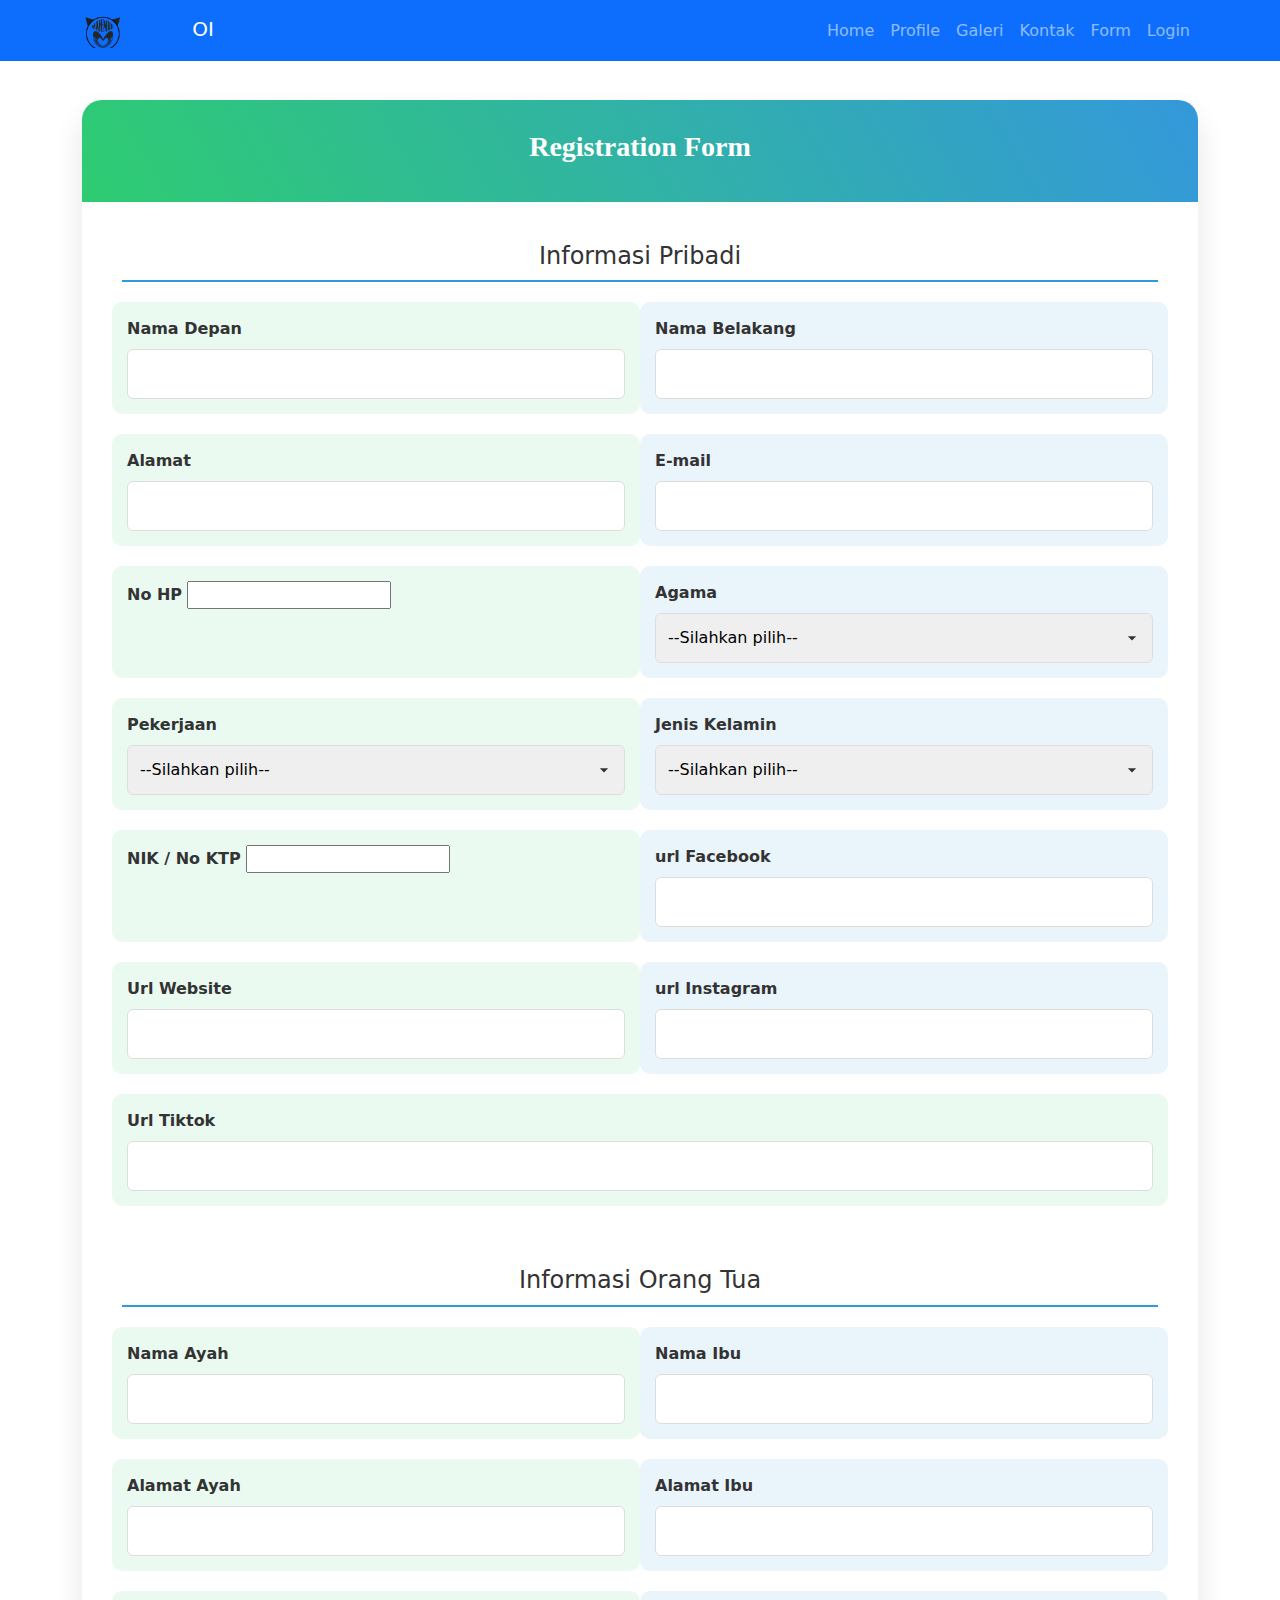
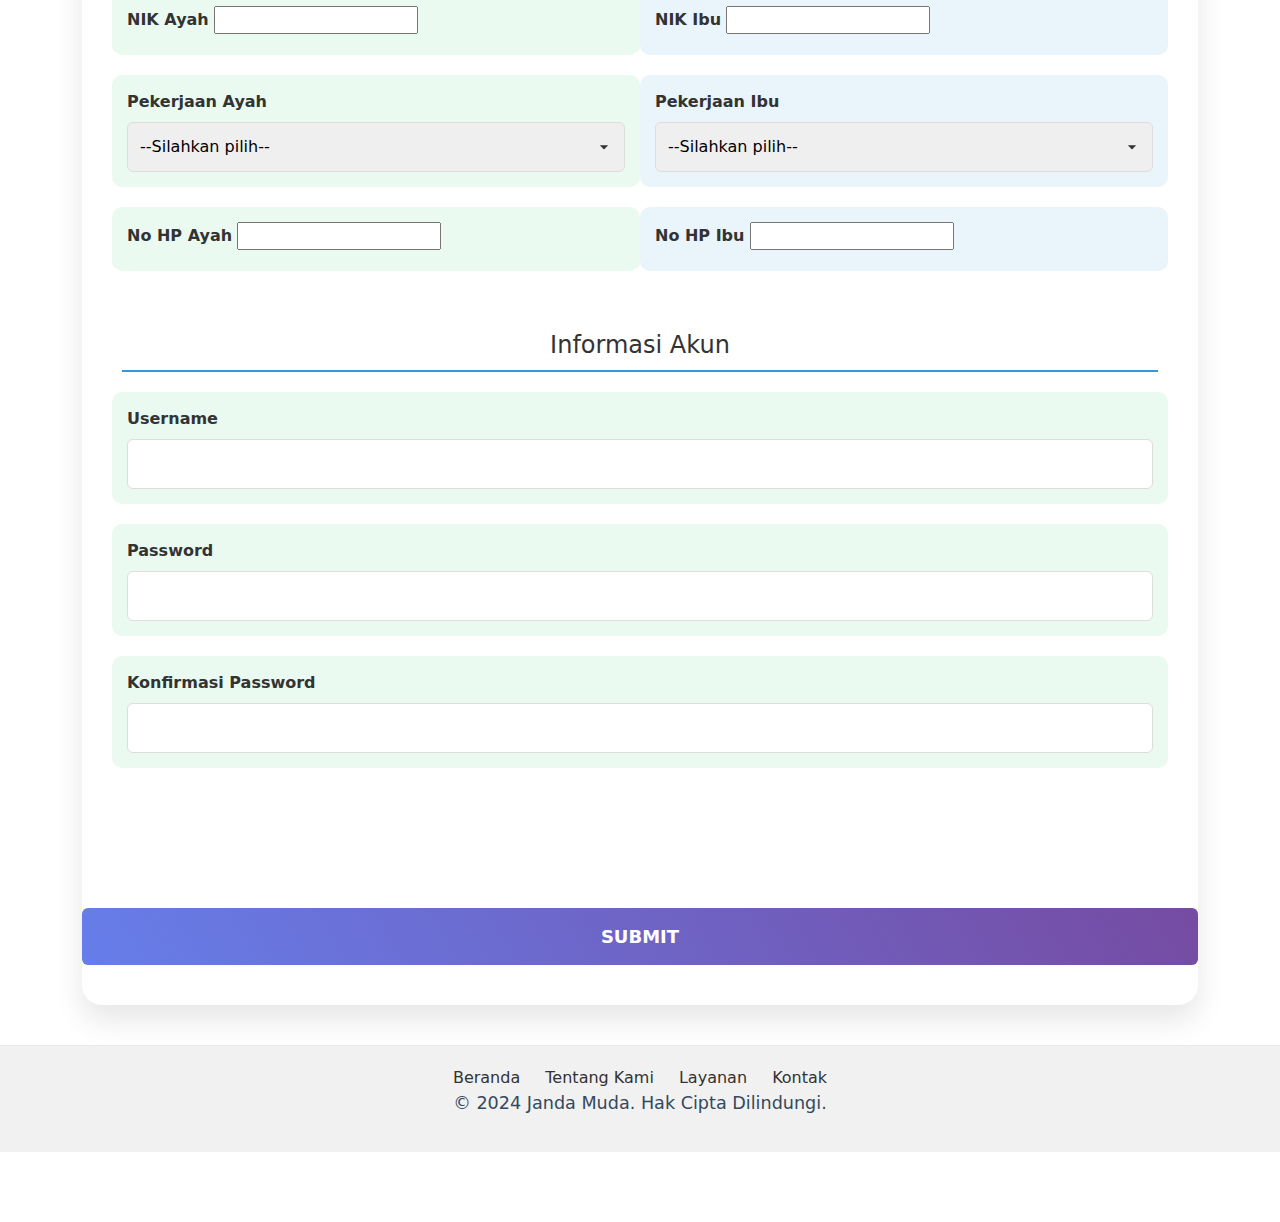
<file: Form.html>
<!DOCTYPE html>
<html lang="en">
<head>
    <meta charset="UTF-8">
    <meta name="viewport" content="width=device-width, initial-scale=1.0">
    <title>Janda Pirang</title>
    <link rel="stylesheet" href="styles.css">
    <link href="https://fonts.googleapis.com/css2?family=Poppins:wght@300;400;600&display=swap" rel="stylesheet">
    <link href="https://cdn.jsdelivr.net/npm/bootstrap@5.3.0/dist/css/bootstrap.min.css" rel="stylesheet">
</head>
<body>
    <header>
        <!-- <nav class="navbar">
            <div class="navbar-container">
                <a href="#" class="navbar-logo">Logo</a>
                <ul class="navbar-menu">
                    <li><a href="index.html" class="navbar-item">Home</a></li>
                    <li><a href="profile.html" class="navbar-item">Profile</a></li>
                    <li><a href="Galeri.html" class="navbar-item">Galeri</a></li>
                    <li><a href="kontak.html" class="navbar-item">Kontak</a></li>
                    <li><a href="Form.html" class="navbar-item">Form</a></li>
                    <li><a href="login.html" class="navbar-item navbar-button">Login</a></li>
                </ul>
                <div class="navbar-toggle" id="mobile-menu">
                    <span class="bar"></span>
                    <span class="bar"></span>
                    <span class="bar"></span>
                </div>
            </div>
        </nav> -->
        
    </header>
    <nav class="navbar navbar-expand-lg navbar-dark bg-primary fixed-top">
        <div class="container">
            <a class="navbar-brand" href="#">
                <img src="galeri/logo.png" alt="Bootstrap" width="40" height="35">
            </a>
            <a class="navbar-brand" href="#">
                <svg class="bi me-2" width="40" height="32" role="img" aria-label="Bootstrap">
                    <use xlink:href="#bootstrap"/>
                </svg>
                OI
            </a>
            <button class="navbar-toggler" type="button" data-bs-toggle="collapse" data-bs-target="#navbarNav" aria-controls="navbarNav" aria-expanded="false" aria-label="Toggle navigation">
                <span class="navbar-toggler-icon"></span>
            </button>
            <div class="collapse navbar-collapse" id="navbarNav">
                <ul class="navbar-nav ms-auto">
                    <li class="nav-item">
                        <a class="nav-link" href="index.html">Home</a>
                    </li>
                    <li class="nav-item">
                        <a class="nav-link" href="Profile.html">Profile</a>
                    </li>
                    <li class="nav-item">
                        <a class="nav-link" href="Galeri.html">Galeri</a>
                    </li>
                    <li class="nav-item">
                        <a class="nav-link" href="kontak.html">Kontak</a>
                    </li>
                    <li class="nav-item">
                        <a class="nav-link" href="Form.html">Form</a>
                    </li>
                    <li class="nav-item">
                        <a class="nav-link" href="login.html">Login</a>
                    </li>
                </ul>
            </div>
        </div>
    </nav>
    <div class="container">
        <form class="registration-form">
            <div class="form-header">
                <h1>Registration Form</h1>
            </div>
            <div class="form-body">
                <div class="form-section">
                    <h2>Informasi Pribadi</h2>
                    <div class="form-row">
                        <div class="form-group left">
                            <label for="nama_depan">Nama Depan</label>
                            <input type="text" id="nama_depan" name="nama_depan" required>
                        </div>
                        <div class="form-group right">
                            <label for="nama_belakang">Nama Belakang</label>
                            <input type="text" id="nama_belakang" name="nama_belakang" required>
                        </div>
                    </div>
                    <div class="form-row">
                        <div class="form-group left">
                            <label for="alamat">Alamat</label>
                            <input type="text" id="alamat" name="alamat" required>
                        </div>
                        <div class="form-group right">
                            <label for="email">E-mail</label>
                            <input type="email" id="email" name="email" required>
                        </div>
                    </div>
                    <div class="form-row">
                        <div class="form-group left">
                            <label for="no_hp">No HP</label>
                            <input type="number" id="no_hp" name="no_hp" required>
                        </div>
                        <div class="form-group right">
                            <label for="agama">Agama</label>
                            <select id="agama" name="agama" required>
                                <option value="">--Silahkan pilih--</option>
                                <option value="islam">Islam</option>
                                <option value="hindu">Hindu</option>
                                <option value="budha">Budha</option>
                                <option value="kristen">Kristen</option>
                                <option value="katolik">Katolik</option>
                                <option value="konghucu">Konghucu</option>
                            </select>
                        </div>
                    </div>
                    <div class="form-row">
                        <div class="form-group left">
                            <label for="pekerjaan">Pekerjaan</label>
                            <select id="pekerjaan" name="pekerjaan" required>
                                <option value="">--Silahkan pilih--</option>
                                <option value="swasta">Swasta</option>
                                <option value="pns">PNS</option>
                                <option value="tni">TNI</option>
                                <option value="polri">Polri</option>
                                <option value="dokter">Dokter</option>
                                <option value="programmer">Programmer</option>
                                <option value="dpr">DPR</option>
                                <option value="guru">Guru</option>
                                <option value="dosen">Dosen</option>
                            </select>
                        </div>
                        <div class="form-group right">
                            <label for="jenis_kelamin">Jenis Kelamin</label>
                            <select id="jenis_kelamin" name="jenis_kelamin" required>
                                <option value="">--Silahkan pilih--</option>
                                <option value="laki-laki">Laki-laki</option>
                                <option value="perempuan">Perempuan</option>
                            </select>
                        </div>
                    </div>
                    <div class="form-row">
                        <div class="form-group left">
                            <label for="nik">NIK / No KTP</label>
                            <input type="number" id="nik" name="nik" required>
                        </div>
                        <div class="form-group right">
                            <label for="url_facebook">url Facebook</label>
                            <input type="url" id="url_facebook" name="url_facebook">
                        </div>
                    </div>
                    <div class="form-row">
                        <div class="form-group left">
                            <label for="url_website">Url Website</label>
                            <input type="url" id="url_website" name="url_website">
                        </div>
                        <div class="form-group right">
                            <label for="url_instagram">url Instagram</label>
                            <input type="url" id="url_instagram" name="url_instagram">
                        </div>
                    </div>
                    <div class="form-row">
                        <div class="form-group left">
                            <label for="url_tiktok">Url Tiktok</label>
                            <input type="url" id="url_tiktok" name="url_tiktok">
                        </div>
                    </div>
                </div>
                <div class="form-section">
                    <h2>Informasi Orang Tua</h2>
                    <div class="form-row">
                        <div class="form-group left">
                            <label for="nama_ayah">Nama Ayah</label>
                            <input type="text" id="nama_ayah" name="nama_ayah" required>
                        </div>
                        <div class="form-group right">
                            <label for="nama_ibu">Nama Ibu</label>
                            <input type="text" id="nama_ibu" name="nama_ibu" required>
                        </div>
                    </div>
                    <div class="form-row">
                        <div class="form-group left">
                            <label for="alamat_ayah">Alamat Ayah</label>
                            <input type="text" id="alamat_ayah" name="alamat_ayah" required>
                        </div>
                        <div class="form-group right">
                            <label for="alamat_ibu">Alamat Ibu</label>
                            <input type="text" id="alamat_ibu" name="alamat_ibu" required>
                        </div>
                    </div>
                    <div class="form-row">
                        <div class="form-group left">
                            <label for="nik_ayah">NIK Ayah</label>
                            <input type="number" id="nik_ayah" name="nik_ayah" required>
                        </div>
                        <div class="form-group right">
                            <label for="nik_ibu">NIK Ibu</label>
                            <input type="number" id="nik_ibu" name="nik_ibu" required>
                        </div>
                    </div>
                    <div class="form-row">
                        <div class="form-group left">
                            <label for="pekerjaan_ayah">Pekerjaan Ayah</label>
                            <select id="pekerjaan_ayah" name="pekerjaan_ayah" required>
                                <option value="">--Silahkan pilih--</option>
                                <option value="swasta">Swasta</option>
                                <option value="pns">PNS</option>
                                <option value="tni">TNI</option>
                                <option value="polri">Polri</option>
                                <option value="dokter">Dokter</option>
                                <option value="programmer">Programmer</option>
                                <option value="dpr">DPR</option>
                                <option value="guru">Guru</option>
                                <option value="dosen">Dosen</option>
                            </select>
                        </div>
                        <div class="form-group right">
                            <label for="pekerjaan_ibu">Pekerjaan Ibu</label>
                            <select id="pekerjaan_ibu" name="pekerjaan_ibu" required>
                                <option value="">--Silahkan pilih--</option>
                                <option value="swasta">Swasta</option>
                                <option value="pns">PNS</option>
                                <option value="tni">TNI</option>
                                <option value="polri">Polri</option>
                                <option value="dokter">Dokter</option>
                                <option value="programmer">Programmer</option>
                                <option value="dpr">DPR</option>
                                <option value="guru">Guru</option>
                                <option value="dosen">Dosen</option>
                            </select>
                        </div>
                    </div>
                    <div class="form-row">
                        <div class="form-group left">
                            <label for="no_hp_ayah">No HP Ayah</label>
                            <input type="number" id="no_hp_ayah" name="no_hp_ayah" required>
                        </div>
                        <div class="form-group right">
                            <label for="no_hp_ibu">No HP Ibu</label>
                            <input type="number" id="no_hp_ibu" name="no_hp_ibu" required>
                        </div>
                    </div>
                </div>
                <div class="form-section">
                    <h2>Informasi Akun</h2>
                    <div class="form-row">
                        <div class="form-group left">
                            <label for="username">Username</label>
                            <input type="text" id="username" name="username" required>
                        </div>
                    </div>
                    <div class="form-row">
                        <div class="form-group left">
                            <label for="password">Password</label>
                            <input type="password" id="password" name="password" required>
                        </div>
                    </div>
                    <div class="form-row">
                        <div class="form-group left">
                            <label for="Konfirmasi_password">Konfirmasi Password</label>
                            <input type="password" id="Konfirmasi_password" name="Konfirmasi_password" required>
                        </div>
                    </div>
                </div>
            </div>
            <div class="form-footer">
                <button type="submit" class="submit-btn">SUBMIT</button>
            </div>
        </form>
    </div>
    <script src="https://cdn.jsdelivr.net/npm/bootstrap@5.3.0/dist/js/bootstrap.bundle.min.js"></script>
    <footer>
        <div class="footer-links">
            <a href="#">Beranda</a>
            <a href="#">Tentang Kami</a>
            <a href="#">Layanan</a>
            <a href="#">Kontak</a>
        </div>
        <p>&copy; 2024 Janda Muda. Hak Cipta Dilindungi.</p>
    </footer>
</body>
</body>
</html>
</file>
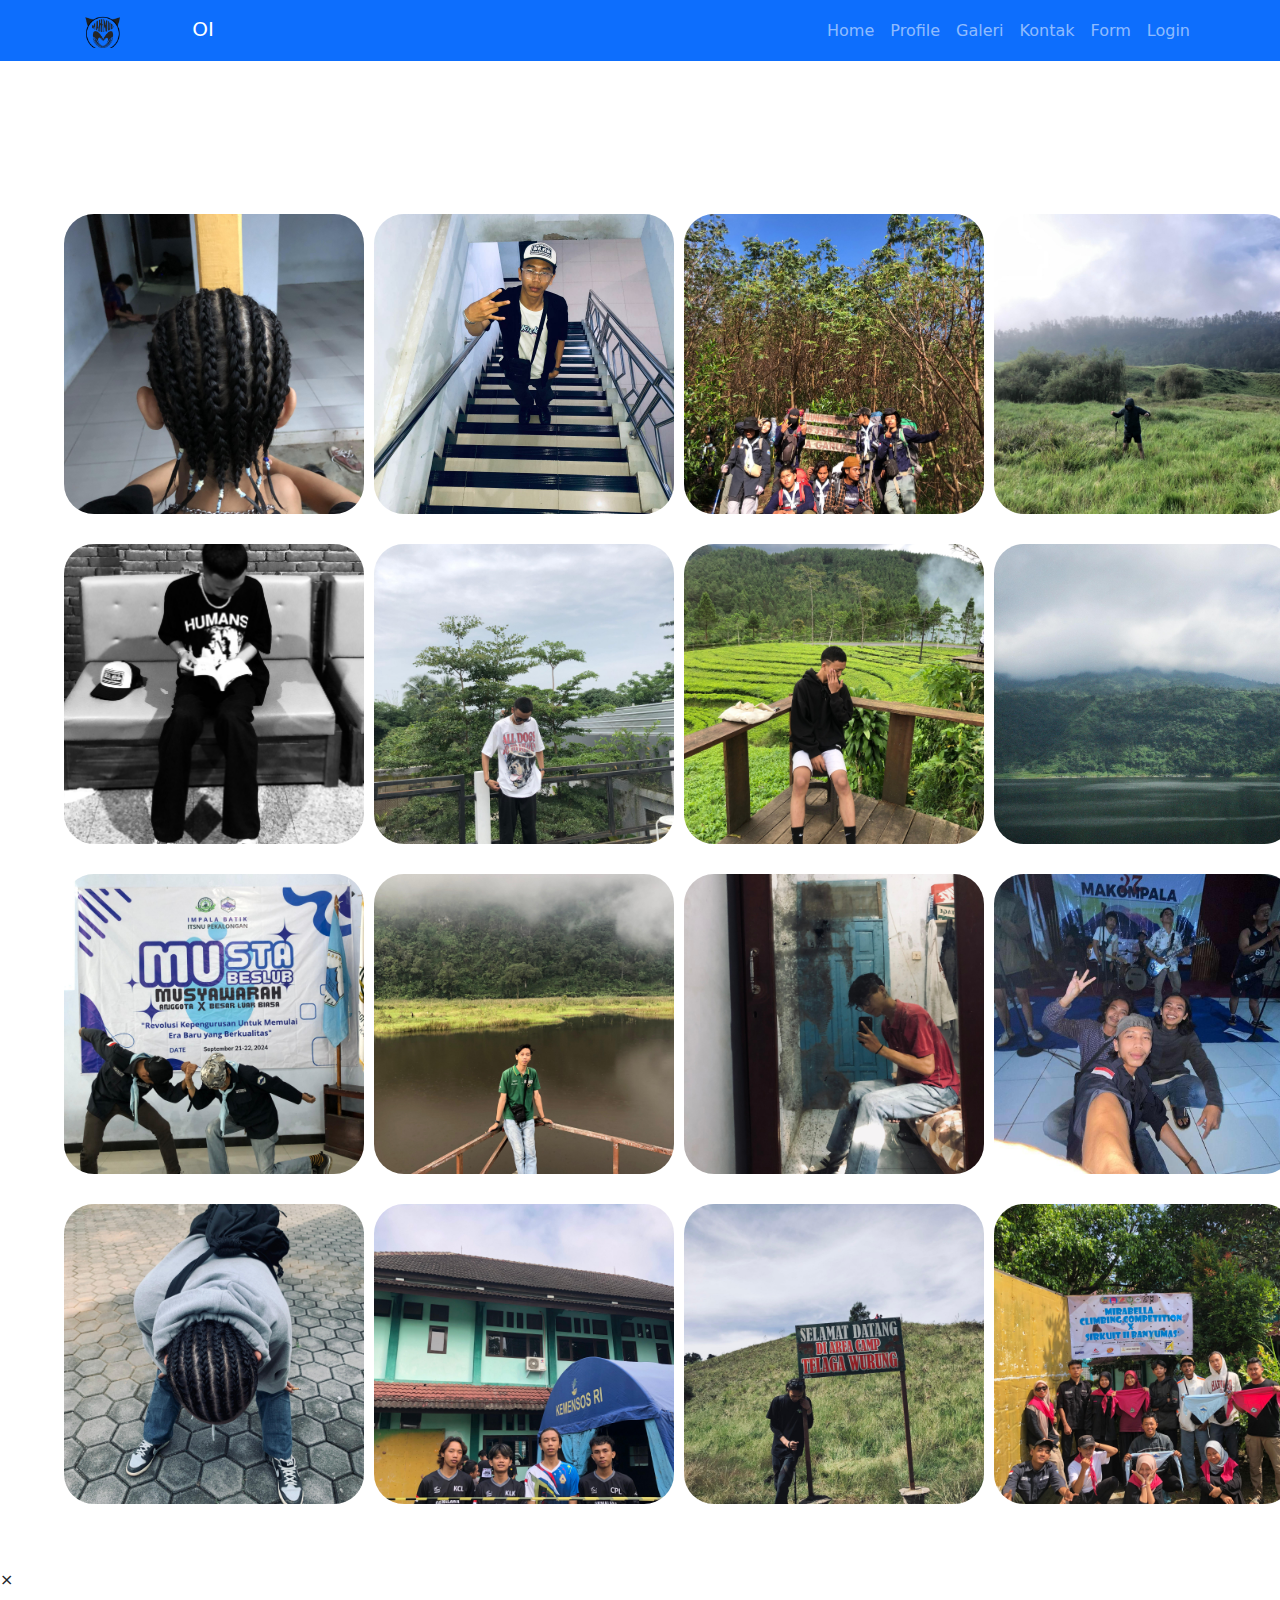
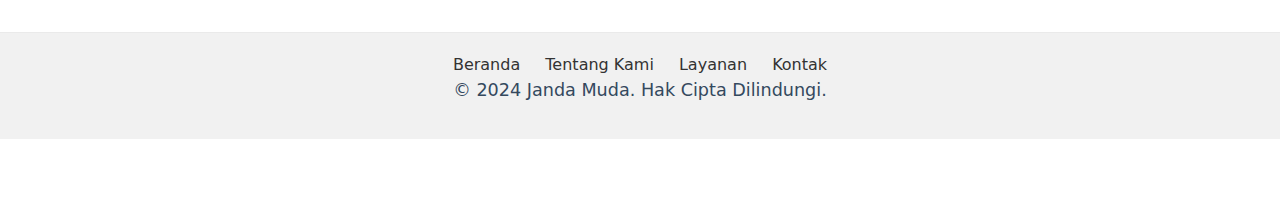
<file: Galeri.html>
<!DOCTYPE html>
<html lang="id">
    <head>
        <meta charset="UTF-8">
        <meta name="viewport" content="width=device-width, initial-scale=1.0">
        <title>Janda Pirang</title>
        <link rel="stylesheet" href="styles.css">
        <link href="https://fonts.googleapis.com/css2?family=Poppins:wght@300;400;600&display=swap" rel="stylesheet">
        <link href="https://cdn.jsdelivr.net/npm/bootstrap@5.3.0/dist/css/bootstrap.min.css" rel="stylesheet">
    </head>
<body>
    <header>
        <!-- <nav class="navbar">
            <div class="navbar-container">
                <a href="#" class="navbar-logo">Logo</a>
                <ul class="navbar-menu">
                    <li><a href="index.html" class="navbar-item">Home</a></li>
                    <li><a href="profile.html" class="navbar-item">Profile</a></li>
                    <li><a href="Galeri.html" class="navbar-item">Galeri</a></li>
                    <li><a href="kontak.html" class="navbar-item">Kontak</a></li>
                    <li><a href="Form.html" class="navbar-item">Form</a></li>
                    <li><a href="login.html" class="navbar-item navbar-button">Login</a></li>
                </ul>
                <div class="navbar-toggle" id="mobile-menu">
                    <span class="bar"></span>
                    <span class="bar"></span>
                    <span class="bar"></span>
                </div>
            </div>
        </nav> -->
        <nav class="navbar navbar-expand-lg navbar-dark bg-primary fixed-top">
            <div class="container">
                <a class="navbar-brand" href="#">
                    <img src="galeri/logo.png" alt="Bootstrap" width="40" height="35">
                </a>
                <a class="navbar-brand" href="#">
                    <svg class="bi me-2" width="40" height="32" role="img" aria-label="Bootstrap">
                        <use xlink:href="#bootstrap"/>
                    </svg>
                    OI
                </a>
                <button class="navbar-toggler" type="button" data-bs-toggle="collapse" data-bs-target="#navbarNav" aria-controls="navbarNav" aria-expanded="false" aria-label="Toggle navigation">
                    <span class="navbar-toggler-icon"></span>
                </button>
                <div class="collapse navbar-collapse" id="navbarNav">
                    <ul class="navbar-nav ms-auto">
                        <li class="nav-item">
                            <a class="nav-link" href="index.html">Home</a>
                        </li>
                        <li class="nav-item">
                            <a class="nav-link" href="Profile.html">Profile</a>
                        </li>
                        <li class="nav-item">
                            <a class="nav-link" href="Galeri.html">Galeri</a>
                        </li>
                        <li class="nav-item">
                            <a class="nav-link" href="kontak.html">Kontak</a>
                        </li>
                        <li class="nav-item">
                            <a class="nav-link" href="Form.html">Form</a>
                        </li>
                        <li class="nav-item">
                            <a class="nav-link" href="login.html">Login</a>
                        </li>
                    </ul>
                </div>
            </div>
        </nav>
    </header>
    <main>
        
        <div class="gride">
            <main class="gride">
                <img src="galeri/2024_06_03_17_29_IMG_8154.JPG" width="300px" height="300px">
                <div class ="konten">
                </div>
                <img src="galeri/foto1.jpg"  width="300px" height="300px">
                <div class="konten">
                </div>
                <img src="galeri/foto10.jpg" width="300px" height="300px">
                <div class="konten">
                </div>
                <img src="galeri/foto11.jpg" width="300px" height="300px">
                <div class="konten">
                </div>
                <img src="galeri/foto12.jpg" width="300px" height="300px">
                <div class="konten">
                </div>
                <img src="galeri/foto13.jpg" width="300px" height="300px">
                <div class="konten">
                </div>
                <img src="galeri/foto14.jpg" width="300px" height="300px">
                <div class="konten">
                </div>
                <img src="galeri/foto15.jpg" width="300px" height="300px">
                <div class="konten">
                </div>
                <img src="galeri/foto2.jpg" width="300px" height="300px">
                <div class="konten">
                </div>
                <img src="galeri/foto3.jpg" width="300px" height="300px">
                <div class="konten">
                </div>
                <img src="galeri/foto4.jpg" width="300px" height="300px">
                <div class="konten">
                </div>
                <img src="galeri/foto5.jpg" width="300px" height="300px">
                <div class="konten">
                </div>
                <img src="galeri/foto6.jpg" width="300px" height="300px">
                <div class="konten">
                </div>
                <img src="galeri/foto7.jpg" width="300px" height="300px">
                <div class="konten">
                </div>
                <img src="galeri/foto8.jpg" width="300px" height="300px">
                <div class="konten">
                </div>
                <img src="galeri/foto9.jpg" width="300px" height="300px">
                <div class="konten">
                </div>
            </main>
        </div>
    </main>
    <div id="lightbox" class="lightbox">
        <span class="close">&times;</span>
        <img class="lightbox-content" id="lightbox-image">
        <div id="caption"></div>
    </div>
    <script src="https://cdn.jsdelivr.net/npm/bootstrap@5.3.0/dist/js/bootstrap.bundle.min.js"></script>
    <footer>
        <div class="footer-links">
            <a href="#">Beranda</a>
            <a href="#">Tentang Kami</a>
            <a href="#">Layanan</a>
            <a href="#">Kontak</a>
        </div>
        <p>&copy; 2024 Janda Muda. Hak Cipta Dilindungi.</p>
    </footer>
</body>
</html>
</file>
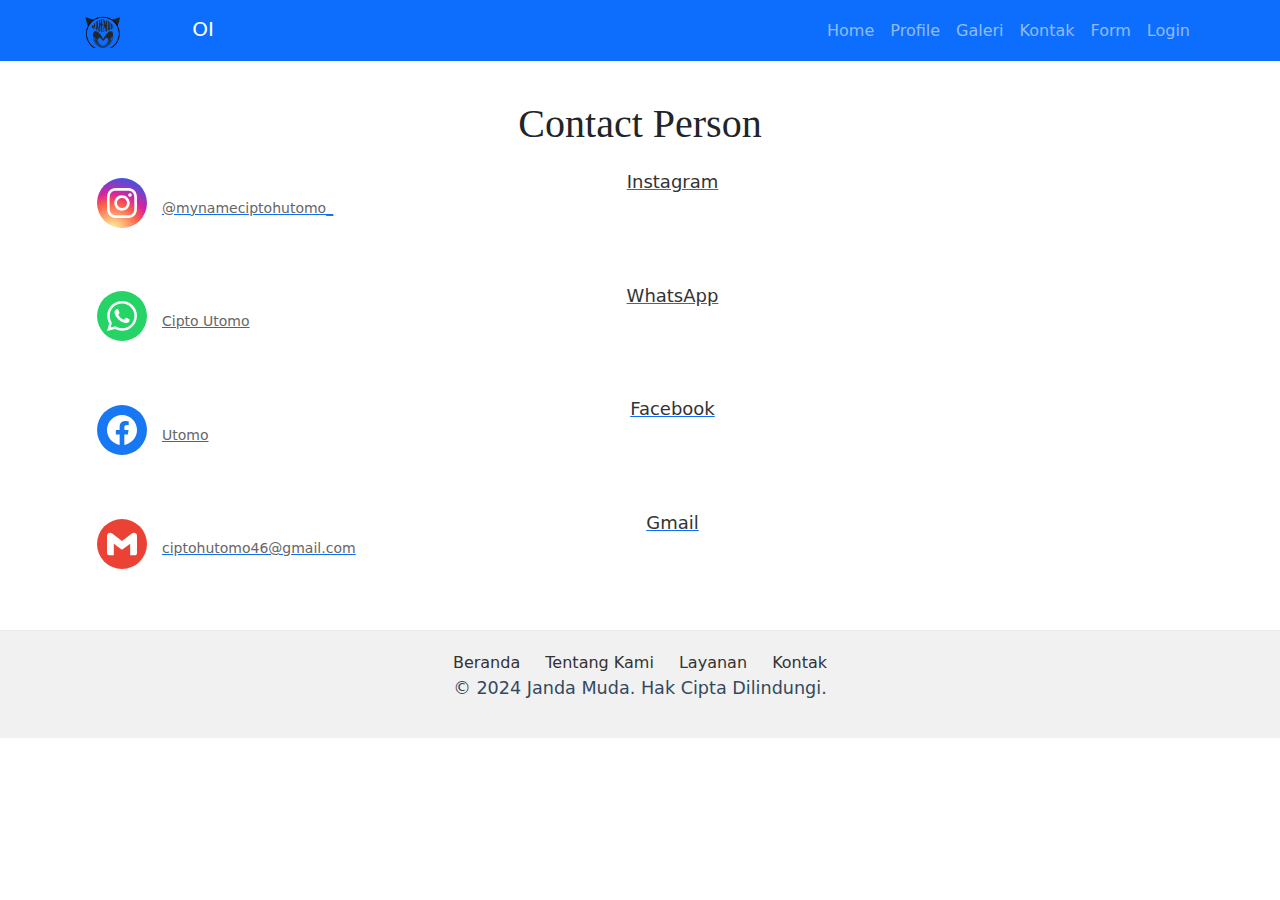
<file: kontak.html>
<!DOCTYPE html>
<html lang="en">
  <head>
    <meta charset="UTF-8">
    <meta name="viewport" content="width=device-width, initial-scale=1.0">
    <title>Janda Pirang</title>
    <link rel="stylesheet" href="styles.css">
    <link href="https://fonts.googleapis.com/css2?family=Poppins:wght@300;400;600&display=swap" rel="stylesheet">
    <link href="https://cdn.jsdelivr.net/npm/bootstrap@5.3.0/dist/css/bootstrap.min.css" rel="stylesheet">
</head>
  <body>
    <header>
      <!-- <nav class="navbar">
        <div class="navbar-container">
          <a href="#" class="navbar-logo">Logo</a>
          <ul class="navbar-menu">
            <li><a href="index.html" class="navbar-item">Home</a></li>
            <li><a href="profile.html" class="navbar-item">Profile</a></li>
            <li><a href="Galeri.html" class="navbar-item">Galeri</a></li>
            <li><a href="kontak.html" class="navbar-item">Kontak</a></li>
            <li><a href="Form.html" class="navbar-item">Form</a></li>
            <li>
              <a href="login.html" class="navbar-item navbar-button">Login</a>
            </li>
          </ul>
          <div class="navbar-toggle" id="mobile-menu">
            <span class="bar"></span>
            <span class="bar"></span>
            <span class="bar"></span>
          </div>
        </div>
      </nav> -->
    </header>
    <nav class="navbar navbar-expand-lg navbar-dark bg-primary fixed-top">
      <div class="container">
        <a class="navbar-brand" href="#">
          <img src="galeri/logo.png" alt="Bootstrap" width="40" height="35">
      </a>
          <a class="navbar-brand" href="#">
              <svg class="bi me-2" width="40" height="32" role="img" aria-label="Bootstrap">
                  <use xlink:href="#bootstrap"/>
              </svg>
              OI
          </a>
          <button class="navbar-toggler" type="button" data-bs-toggle="collapse" data-bs-target="#navbarNav" aria-controls="navbarNav" aria-expanded="false" aria-label="Toggle navigation">
              <span class="navbar-toggler-icon"></span>
          </button>
          <div class="collapse navbar-collapse" id="navbarNav">
              <ul class="navbar-nav ms-auto">
                  <li class="nav-item">
                      <a class="nav-link" href="index.html">Home</a>
                  </li>
                  <li class="nav-item">
                      <a class="nav-link" href="Profile.html">Profile</a>
                  </li>
                  <li class="nav-item">
                      <a class="nav-link" href="Galeri.html">Galeri</a>
                  </li>
                  <li class="nav-item">
                      <a class="nav-link" href="kontak.html">Kontak</a>
                  </li>
                  <li class="nav-item">
                      <a class="nav-link" href="Form.html">Form</a>
                  </li>
                  <li class="nav-item">
                      <a class="nav-link" href="login.html">Login</a>
                  </li>
              </ul>
          </div>
      </div>
  </nav>


    <div class="container">
      <h1>Contact Person</h1>
      <div class="contact-list">
        <div class="contact-item">
          <div class="icon instagram">
            <svg viewBox="0 0 24 24" xmlns="http://www.w3.org/2000/svg">
              <path
                d="M12 0C8.74 0 8.333.015 7.053.072 5.775.132 4.905.333 4.14.63c-.789.306-1.459.717-2.126 1.384S.935 3.35.63 4.14C.333 4.905.131 5.775.072 7.053.012 8.333 0 8.74 0 12s.015 3.667.072 4.947c.06 1.277.261 2.148.558 2.913.306.788.717 1.459 1.384 2.126.667.666 1.336 1.079 2.126 1.384.766.296 1.636.499 2.913.558C8.333 23.988 8.74 24 12 24s3.667-.015 4.947-.072c1.277-.06 2.148-.262 2.913-.558.788-.306 1.459-.718 2.126-1.384.666-.667 1.079-1.335 1.384-2.126.296-.765.499-1.636.558-2.913.06-1.28.072-1.687.072-4.947s-.015-3.667-.072-4.947c-.06-1.277-.262-2.149-.558-2.913-.306-.789-.718-1.459-1.384-2.126C21.319 1.347 20.651.935 19.86.63c-.765-.297-1.636-.499-2.913-.558C15.667.012 15.26 0 12 0zm0 2.16c3.203 0 3.585.016 4.85.071 1.17.055 1.805.249 2.227.415.562.217.96.477 1.382.896.419.42.679.819.896 1.381.164.422.36 1.057.413 2.227.057 1.266.07 1.646.07 4.85s-.015 3.585-.074 4.85c-.061 1.17-.256 1.805-.421 2.227-.224.562-.479.96-.899 1.382-.419.419-.824.679-1.38.896-.42.164-1.065.36-2.235.413-1.274.057-1.649.07-4.859.07-3.211 0-3.586-.015-4.859-.074-1.171-.061-1.816-.256-2.236-.421-.569-.224-.96-.479-1.379-.899-.421-.419-.69-.824-.9-1.38-.165-.42-.359-1.065-.42-2.235-.045-1.26-.061-1.649-.061-4.844 0-3.196.016-3.586.061-4.861.061-1.17.255-1.814.42-2.234.21-.57.479-.96.9-1.381.419-.419.81-.689 1.379-.898.42-.166 1.051-.361 2.221-.421 1.275-.045 1.65-.06 4.859-.06l.045.03zm0 3.678c-3.405 0-6.162 2.76-6.162 6.162 0 3.405 2.76 6.162 6.162 6.162 3.405 0 6.162-2.76 6.162-6.162 0-3.405-2.76-6.162-6.162-6.162zM12 16c-2.21 0-4-1.79-4-4s1.79-4 4-4 4 1.79 4 4-1.79 4-4 4zm7.846-10.405c0 .795-.646 1.44-1.44 1.44-.795 0-1.44-.646-1.44-1.44 0-.794.646-1.439 1.44-1.439.793-.001 1.44.645 1.44 1.439z"
              />
            </svg>
          </div>
          <div class="contact-info">
            <a href="https://www.instagram.com/mynameciptohutomo_?igsh=MWlneWYwNGh1Zmp6Mg%3D%3D&utm_source=qr">
            <h2>Instagram</h2>
            <p>@mynameciptohutomo_</p>
          </a>
          </div>
        </div>
        <div class="contact-item">
          <div class="icon whatsapp">
            <svg viewBox="0 0 24 24" xmlns="http://www.w3.org/2000/svg">
              <path
                d="M17.472 14.382c-.297-.149-1.758-.867-2.03-.967-.273-.099-.471-.148-.67.15-.197.297-.767.966-.94 1.164-.173.199-.347.223-.644.075-.297-.15-1.255-.463-2.39-1.475-.883-.788-1.48-1.761-1.653-2.059-.173-.297-.018-.458.13-.606.134-.133.298-.347.446-.52.149-.174.198-.298.298-.497.099-.198.05-.371-.025-.52-.075-.149-.669-1.612-.916-2.207-.242-.579-.487-.5-.669-.51-.173-.008-.371-.01-.57-.01-.198 0-.52.074-.792.372-.272.297-1.04 1.016-1.04 2.479 0 1.462 1.065 2.875 1.213 3.074.149.198 2.096 3.2 5.077 4.487.709.306 1.262.489 1.694.625.712.227 1.36.195 1.871.118.571-.085 1.758-.719 2.006-1.413.248-.694.248-1.289.173-1.413-.074-.124-.272-.198-.57-.347m-5.421 7.403h-.004a9.87 9.87 0 01-5.031-1.378l-.361-.214-3.741.982.998-3.648-.235-.374a9.86 9.86 0 01-1.51-5.26c.001-5.45 4.436-9.884 9.888-9.884 2.64 0 5.122 1.03 6.988 2.898a9.825 9.825 0 012.893 6.994c-.003 5.45-4.437 9.884-9.885 9.884m8.413-18.297A11.815 11.815 0 0012.05 0C5.495 0 .16 5.335.157 11.892c0 2.096.547 4.142 1.588 5.945L.057 24l6.305-1.654a11.882 11.882 0 005.683 1.448h.005c6.554 0 11.89-5.335 11.893-11.893a11.821 11.821 0 00-3.48-8.413Z"
              />
            </svg>
          </div>
          <div class="contact-info">
            <a href="https://wa.me/6281548296609">
              <h2>WhatsApp</h2>
              <p>Cipto Utomo</p>
            </a>
          
          </div>
        </div>
        <div class="contact-item">
          <div class="icon facebook">
            <svg viewBox="0 0 24 24" xmlns="http://www.w3.org/2000/svg">
              <path
                d="M24 12.073c0-6.627-5.373-12-12-12s-12 5.373-12 12c0 5.99 4.388 10.954 10.125 11.854v-8.385H7.078v-3.47h3.047V9.43c0-3.007 1.792-4.669 4.533-4.669 1.312 0 2.686.235 2.686.235v2.953H15.83c-1.491 0-1.956.925-1.956 1.874v2.25h3.328l-.532 3.47h-2.796v8.385C19.612 23.027 24 18.062 24 12.073z"
              />
            </svg>
          </div>
          <div class="contact-info">
            <a href="https://www.facebook.com/cipto.u.9?mibextid=LQQJ4d">
              <h2>Facebook</h2>
              <p>Utomo</p>

            </a>
          </div>
        </div>
        <div class="contact-item">
          <div class="icon gmail">
            <svg viewBox="0 0 24 24" xmlns="http://www.w3.org/2000/svg">
              <path
                d="M24 5.457v13.909c0 .904-.732 1.636-1.636 1.636h-3.819V11.73L12 16.64l-6.545-4.91v9.273H1.636A1.636 1.636 0 0 1 0 19.366V5.457c0-2.023 2.309-3.178 3.927-1.964L5.455 4.64 12 9.548l6.545-4.91 1.528-1.145C21.69 2.28 24 3.434 24 5.457z"
              />
            </svg>
          </div>
          <div class="contact-info">
            <a href="mailto:ciptohutomo46@gmail.com">
            <h2>Gmail</h2>
            <p>ciptohutomo46@gmail.com</p>
          </a>
          </div>
        </div>
      </div>
    </div>
    <script src="https://cdn.jsdelivr.net/npm/bootstrap@5.3.0/dist/js/bootstrap.bundle.min.js"></script>
    <footer>
      <div class="footer-links">
          <a href="#">Beranda</a>
          <a href="#">Tentang Kami</a>
          <a href="#">Layanan</a>
          <a href="#">Kontak</a>
      </div>
      <p>&copy; 2024 Janda Muda. Hak Cipta Dilindungi.</p>
  </footer>
  </body>
</html>
</file>
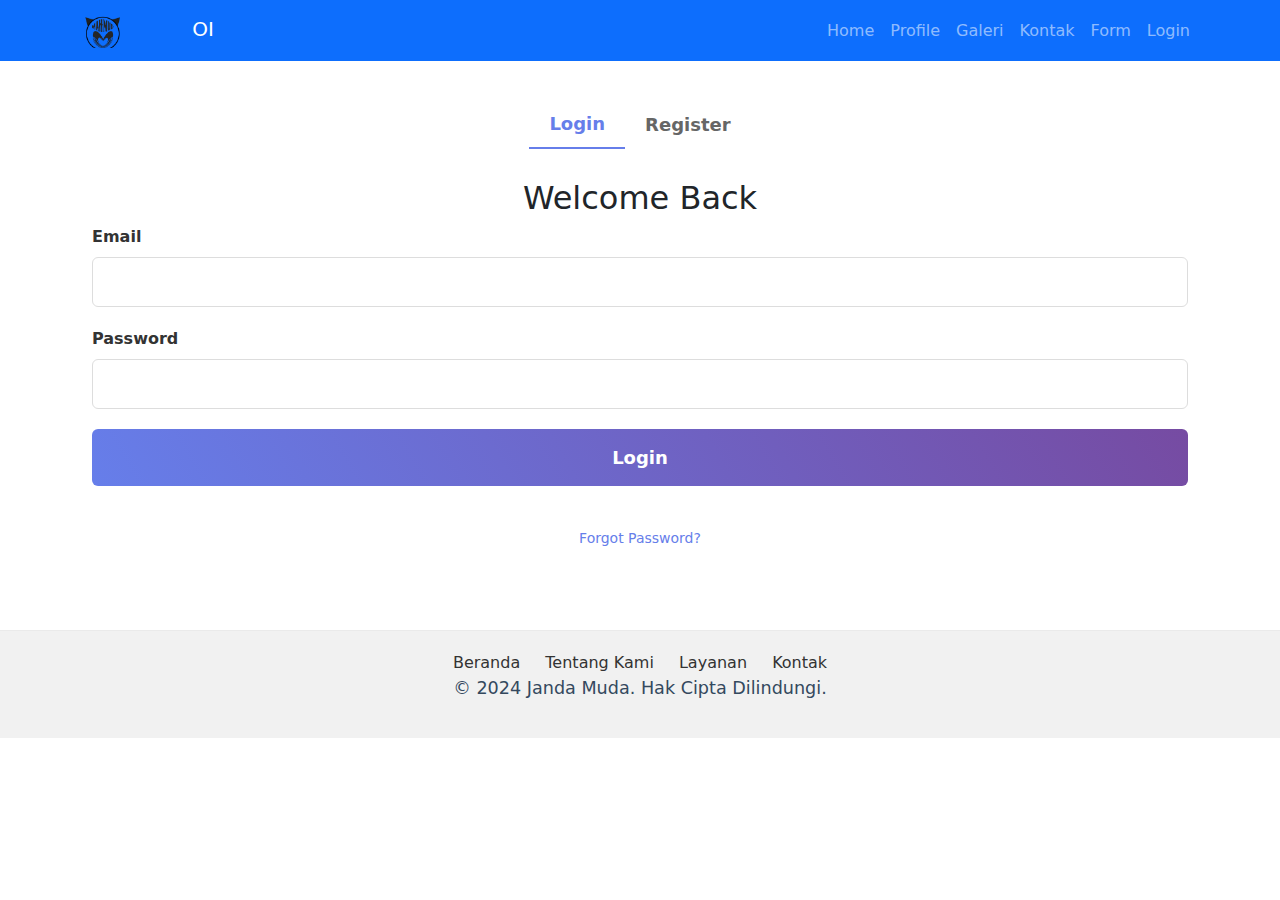
<file: login.html>
<!DOCTYPE html>
<html lang="en">
    <head>
        <meta charset="UTF-8">
        <meta name="viewport" content="width=device-width, initial-scale=1.0">
        <title>Janda Pirang</title>
        <link rel="stylesheet" href="styles.css">
        <link href="https://fonts.googleapis.com/css2?family=Poppins:wght@300;400;600&display=swap" rel="stylesheet">
        <link href="https://cdn.jsdelivr.net/npm/bootstrap@5.3.0/dist/css/bootstrap.min.css" rel="stylesheet">
    </head>
<body>
    <header>
        <!-- <nav class="navbar">
            <div class="navbar-container">
                <a href="#" class="navbar-logo">Logo</a>
                <ul class="navbar-menu">
                    <li><a href="index.html" class="navbar-item">Home</a></li>
                    <li><a href="profile.html" class="navbar-item">Profile</a></li>
                    <li><a href="Galeri.html" class="navbar-item">Galeri</a></li>
                    <li><a href="kontak.html" class="navbar-item">Kontak</a></li>
                    <li><a href="Form.html" class="navbar-item">Form</a></li>
                    <li><a href="login.html" class="navbar-item navbar-button">Login</a></li>
                </ul>
                <div class="navbar-toggle" id="mobile-menu">
                    <span class="bar"></span>
                    <span class="bar"></span>
                    <span class="bar"></span>
                </div>
            </div>
        </nav> -->
        <nav class="navbar navbar-expand-lg navbar-dark bg-primary fixed-top">
            <div class="container">
                <a class="navbar-brand" href="#">
                    <img src="galeri/logo.png" alt="Bootstrap" width="40" height="35">
                </a>
                <a class="navbar-brand" href="#">
                    <svg class="bi me-2" width="40" height="32" role="img" aria-label="Bootstrap">
                        <use xlink:href="#bootstrap"/>
                    </svg>
                OI
                </a>
                <button class="navbar-toggler" type="button" data-bs-toggle="collapse" data-bs-target="#navbarNav" aria-controls="navbarNav" aria-expanded="false" aria-label="Toggle navigation">
                    <span class="navbar-toggler-icon"></span>
                </button>
                <div class="collapse navbar-collapse" id="navbarNav">
                    <ul class="navbar-nav ms-auto">
                        <li class="nav-item">
                            <a class="nav-link" href="index.html">Home</a>
                        </li>
                        <li class="nav-item">
                            <a class="nav-link" href="Profile.html">Profile</a>
                        </li>
                        <li class="nav-item">
                            <a class="nav-link" href="Galeri.html">Galeri</a>
                        </li>
                        <li class="nav-item">
                            <a class="nav-link" href="kontak.html">Kontak</a>
                        </li>
                        <li class="nav-item">
                            <a class="nav-link" href="Form.html">Form</a>
                        </li>
                        <li class="nav-item">
                            <a class="nav-link" href="login.html">Login</a>
                        </li>
                    </ul>
                </div>
            </div>
        </nav>
    </header>
    <div class="container">
        <div class="form-container">
            <div class="form-switcher">
                <button id="loginBtn" class="active">Login</button>
                <button id="registerBtn">Register</button>
            </div>
            <form id="loginForm" class="form">
                <h2>Welcome Back</h2>
                <div class="form-group">
                    <label for="loginEmail">Email</label>
                    <input type="email" id="loginEmail" name="loginEmail" required>
                </div>
                <div class="form-group">
                    <label for="loginPassword">Password</label>
                    <input type="password" id="loginPassword" name="loginPassword" required>
                </div>
                <div class="form-group">
                    <button type="submit" class="submit-btn">Login</button>
                </div>
                <div class="form-footer">
                    <a href="#" class="forgot-password">Forgot Password?</a>
                </div>
            </form>
            <form id="registerForm" class="form hidden">
                <h2>Create Account</h2>
                <div class="form-group">
                    <label for="registerName">Full Name</label>
                    <input type="text" id="registerName" name="registerName" required>
                </div>
                <div class="form-group">
                    <label for="registerEmail">Email</label>
                    <input type="email" id="registerEmail" name="registerEmail" required>
                </div>
                <div class="form-group">
                    <label for="registerPassword">Password</label>
                    <input type="password" id="registerPassword" name="registerPassword" required>
                </div>
                <div class="form-group">
                    <label for="confirmPassword">Confirm Password</label>
                    <input type="password" id="confirmPassword" name="confirmPassword" required>
                </div>
                <div class="form-group">
                    <button type="submit" class="submit-btn">Register</button>
                </div>
            </form>
        </div>
    </div>
    <script src="script.js"></script>
    <script src="https://cdn.jsdelivr.net/npm/bootstrap@5.3.0/dist/js/bootstrap.bundle.min.js"></script>
    <footer>
        <div class="footer-links">
            <a href="#">Beranda</a>
            <a href="#">Tentang Kami</a>
            <a href="#">Layanan</a>
            <a href="#">Kontak</a>
        </div>
        <p>&copy; 2024 Janda Muda. Hak Cipta Dilindungi.</p>
    </footer>
</body>
</html>
</file>
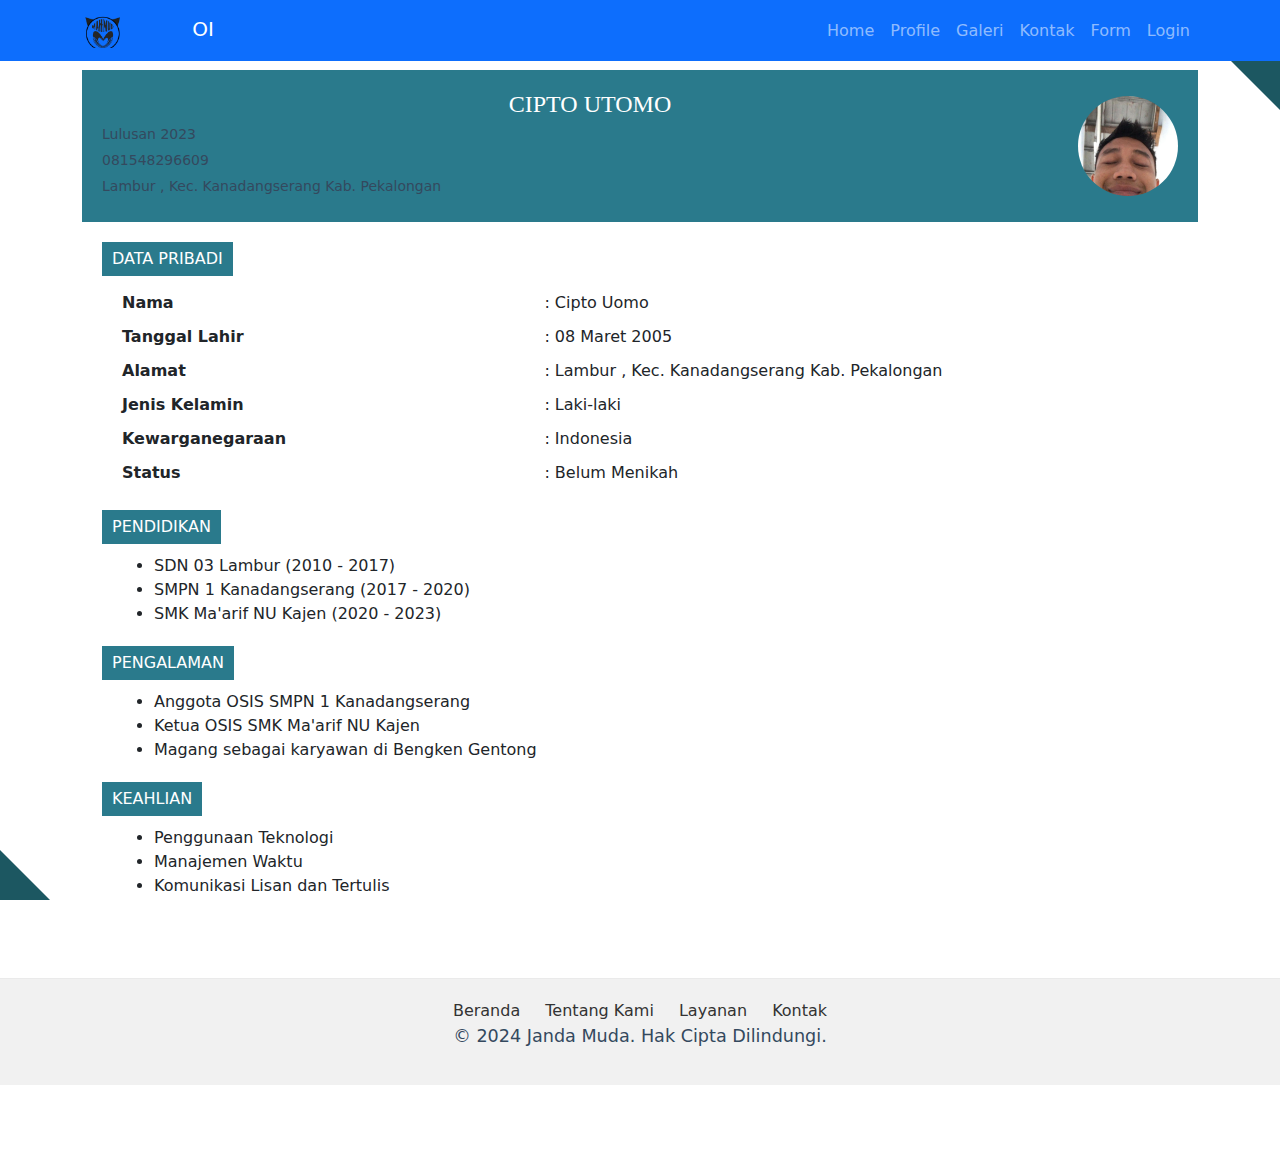
<file: Profile.html>
<!DOCTYPE html>
<html lang="en">
  <head>
    <meta charset="UTF-8" />
    <meta name="viewport" content="width=device-width, initial-scale=1.0" />
    <title>Janda Pirang</title>
    <link rel="stylesheet" href="styles.css" />
    <link
      href="https://fonts.googleapis.com/css2?family=Poppins:wght@300;400;600&display=swap"
      rel="stylesheet"
    />
    <link
      href="https://cdn.jsdelivr.net/npm/bootstrap@5.3.0/dist/css/bootstrap.min.css"
      rel="stylesheet"
    />
  </head>
  <body>
    <nav class="navbar navbar-expand-lg navbar-dark bg-primary fixed-top">
      <div class="container">
        <a class="navbar-brand" href="#">
          <img src="galeri/logo.png" alt="Bootstrap" width="40" height="35">
      </a>
        <a class="navbar-brand" href="#">
          <svg
            class="bi me-2"
            width="40"
            height="32"
            role="img"
            aria-label="Bootstrap"
          >
            <use xlink:href="#bootstrap" />
          </svg>
          OI
        </a>
        <button
          class="navbar-toggler"
          type="button"
          data-bs-toggle="collapse"
          data-bs-target="#navbarNav"
          aria-controls="navbarNav"
          aria-expanded="false"
          aria-label="Toggle navigation"
        >
          <span class="navbar-toggler-icon"></span>
        </button>
        <div class="collapse navbar-collapse" id="navbarNav">
          <ul class="navbar-nav ms-auto">
            <li class="nav-item">
              <a class="nav-link" href="index.html">Home</a>
            </li>
            <li class="nav-item">
              <a class="nav-link" href="Profile.html">Profile</a>
            </li>
            <li class="nav-item">
              <a class="nav-link" href="Galeri.html">Galeri</a>
            </li>
            <li class="nav-item">
              <a class="nav-link" href="kontak.html">Kontak</a>
            </li>
            <li class="nav-item">
              <a class="nav-link" href="Form.html">Form</a>
            </li>
            <li class="nav-item">
              <a class="nav-link" href="login.html">Login</a>
            </li>
          </ul>
        </div>
      </div>
    </nav>
    <div class="container">
      <div class="header">
        <div class="header-text">
          <h1>CIPTO UTOMO</h1>
          <p>Lulusan 2023</p>

          <p>081548296609</p>
          <p>Lambur , Kec. Kanadangserang Kab. Pekalongan</p>
        </div>
        <div class="header-image">
          <img src="galeri/profil.jpeg" />
        </div>
      </div>
      <div class="content">
        <div class="section">
          <div class="section-title">DATA PRIBADI</div>
          <div class="section-content">
            <table>
              <tr>
                <td>Nama</td>
                <td>: Cipto Uomo</td>
              </tr>
              <tr>
                <td>Tanggal Lahir</td>
                <td>: 08 Maret 2005</td>
              </tr>
              <tr>
                <td>Alamat</td>
                <td>: Lambur , Kec. Kanadangserang Kab. Pekalongan</td>
              </tr>
              <tr>
                <td>Jenis Kelamin</td>
                <td>: Laki-laki</td>
              </tr>
              <tr>
                <td>Kewarganegaraan</td>
                <td>: Indonesia</td>
              </tr>
              <tr>
                <td>Status</td>
                <td>: Belum Menikah</td>
              </tr>
            </table>
          </div>
        </div>
        <div class="section">
          <div class="section-title">PENDIDIKAN</div>
          <div class="section-content">
            <ul>
              <li>SDN 03 Lambur (2010 - 2017)</li>
              <li>SMPN 1 Kanadangserang (2017 - 2020)</li>
              <li>SMK Ma'arif NU Kajen (2020 - 2023)</li>
            </ul>
          </div>
        </div>
        <div class="section">
          <div class="section-title">PENGALAMAN</div>
          <div class="section-content">
            <ul>
              <li>Anggota OSIS SMPN 1 Kanadangserang</li>
              <li>Ketua OSIS SMK Ma'arif NU Kajen</li>
              <li>Magang sebagai karyawan di Bengken Gentong</li>
            </ul>
          </div>
        </div>
        <div class="section">
          <div class="section-title">KEAHLIAN</div>
          <div class="section-content">
            <ul>
              <li>Penggunaan Teknologi</li>
              <li>Manajemen Waktu</li>
              <li>Komunikasi Lisan dan Tertulis</li>
            </ul>
          </div>
        </div>
      </div>
      <div class="triangle triangle-top-right"></div>
      <div class="triangle triangle-bottom-left"></div>
    </div>
    <script src="https://cdn.jsdelivr.net/npm/bootstrap@5.3.0/dist/js/bootstrap.bundle.min.js"></script>
    <footer>
      <div class="footer-links">
          <a href="#">Beranda</a>
          <a href="#">Tentang Kami</a>
          <a href="#">Layanan</a>
          <a href="#">Kontak</a>
      </div>
      <p>&copy; 2024 Janda Muda. Hak Cipta Dilindungi.</p>
  </footer>
  </body>
</html>
</file>
<file: styles.css>
* {
  margin: 0;
  padding: 0;
  box-sizing: border-box;
}

body {
  font-family: "Poppins", sans-serif;
  line-height: 1.6;
  color: #333;
  background-color: #f4f4f4;
  padding-top: 70px;
  padding-bottom: 70px;
}

/* Navbar styles */
/* .navbar {
  background-color: #2c3e50;
  padding: 1rem 0;
  position: fixed;
  width: 95%;
  top: 0;
  z-index: 1000;
}

.navbar-container {
  display: flex;
  justify-content: space-between;
  align-items: center;
  max-width: 1200px;
  margin: 0 auto;
  padding: 0 2rem;
}

.navbar-logo {
  color: #ecf0f1;
  font-size: 1.5rem;
  font-weight: 600;
  text-decoration: none;
  transition: color 0.3s ease;
}

.navbar-logo:hover {
  color: #3498db;
}

.navbar-menu {
  display: flex;
  list-style-type: none;
}

.navbar-item {
  color: #ecf0f1;
  text-decoration: none;
  padding: 0.5rem 1rem;
  transition: color 0.3s ease;
}

.navbar-item:hover {
  color: #3498db;
}

.navbar-button {
  background-color: #3498db;
  border-radius: 4px;
  padding: 0.5rem 1rem;
  transition: background-color 0.3s ease;
}

.navbar-button:hover {
  background-color: #2980b9;
}

.navbar-toggle {
  display: none;
  flex-direction: column;
  cursor: pointer;
}

.bar {
  width: 25px;
  height: 3px;
  background-color: #ecf0f1;
  margin: 3px 0;
  transition: 0.4s;
} */

/* Main content styles */
main {
  margin-top: 80px; /* To account for fixed navbar */
  padding: 2rem;
  text-align: center;
}

h1 {
  font-size: 2.5rem;
  margin-bottom: 1rem;
  color: #2c3e50;
}

p {
  font-size: 1.1rem;
  color: #34495e;
}

/* Responsive design */
@media screen and (max-width: 768px) {
  /* .navbar-menu {
    display: none;
    flex-direction: column;
    width: 100%;
    position: absolute;
    top: 60px;
    left: 0;
    background-color: #2c3e50;
    padding: 1rem 0;
  }

  .navbar-menu.active {
    display: flex;
  }

  .navbar-item {
    padding: 1rem 2rem;
  }

  .navbar-button {
    margin-top: 1rem;
    width: 90%;
    text-align: center;
  }

  .navbar-toggle {
    display: flex;
  }

  /* Hamburger menu animation */
  .navbar-toggle.active .bar:nth-child(2) {
    opacity: 0;
  }

  .navbar-toggle.active .bar:nth-child(1) {
    transform: translateY(8px) rotate(45deg);
  }

  .navbar-toggle.active .bar:nth-child(3) {
    transform: translateY(-8px) rotate(-45deg);
  }
}
/* body {
  font-family: Arial, sans-serif;
  margin: 20px;
  padding: 20px;
  background-color: #f0f0f0;
} */

/* .container {
  max-width: 800px;
  margin: 20px auto;
  background-color: white;
  box-shadow: 0 0 10px rgba(0, 0, 0, 0.1);
  position: relative;
  overflow: hidden;
} */

.header {
  background-color: #2a7a8c;
  color: white;
  padding: 20px;
  display: flex;
  justify-content: space-between;
  align-items: center;
  flex-wrap: wrap-reverse;
}

.header-text {
  flex: 1;
}

.header h1 {
  margin: 0;
  font-size: 24px;
}

.header p {
  margin: 5px 0;
  font-size: 14px;
}

.header-image {
  width: 100px;
  height: 100px;
  border-radius: 50%;
  overflow: hidden;
}

.header-image img {
  width: 100%;
  height: 100%;
  object-fit: cover;
}

.content {
  padding: 20px;
}

.section {
  margin-bottom: 20px;
}

.section-title {
  background-color: #2a7a8c;
  color: white;
  padding: 5px 10px;
  display: inline-block;
  font-size: 16px;
  margin-bottom: 10px;
}

.section-content {
  margin-left: 20px;
}

table {
  width: 100%;
  border-collapse: collapse;
}

td {
  padding: 5px 0;
}

td:first-child {
  font-weight: bold;
  width: 40%;
}

ul {
  margin: 0;
  padding-left: 20px;
}

.triangle {
  position: fixed;
  width: 0;
  height: 0;
  border-style: solid;
}

.triangle-top-right {
  top: 60px;
  right: 0;
  border-width: 0 50px 50px 0;
  border-color: transparent #1c5761 transparent transparent;
}

.triangle-bottom-left {
  bottom: 0;
  left: 0;
  border-width: 50px 0 0 50px;
  border-color: transparent transparent transparent #1c5761;
}

.gride {
  display: grid;
  grid-template-columns: repeat(8, minmax(125px, 2.5rem));
  margin: 0px;
  align-items: center;
  grid-gap: 30px;
}
img {
  object-fit: cover;
}
.gride > img {
  border-top-right-radius: 30px;
  border-top-left-radius: 30px;
  border-bottom-right-radius: 30px;
  border-bottom-left-radius: 30px;
}

.gride > img:hover {
  transform: scale(2);
}
@media (max-width: 480px) {
  .gride {
    grid-template-columns: repeat(1, 1fr);
  }
  .gride img {
    /* max-width: 60%; */
  }
}

* {
  margin: 0;
  padding: 0;
  box-sizing: border-box;
}

/* .container {
  width: 100%;
  max-width: 1000px;
} */

.registration-form {
  background-color: #ffffff;
  border-radius: 20px;
  box-shadow: 0 15px 30px rgba(0, 0, 0, 0.1);
  overflow: hidden;
}

.form-header {
  background: linear-gradient(60deg, #2ecc71, #3498db);
  color: #ffffff;
  text-align: center;
  padding: 30px 0;
}

.form-header h1 {
  font-size: 28px;
  font-weight: 600;
}

.form-body {
  padding: 40px;
}

.form-section {
  margin-bottom: 40px;
}

.form-section h2 {
  font-size: 24px;
  color: #333;
  margin-bottom: 20px;
  border-bottom: 2px solid #3498db;
  padding-bottom: 10px;
}

.form-row {
  display: flex;
  flex-wrap: wrap;
  margin: 0 -10px;
}

.form-group {
  flex: 1;
  padding: 0 10px;
  margin-bottom: 20px;
}

.form-group.left {
  background-color: rgba(46, 204, 113, 0.1);
  border-radius: 10px;
  padding: 15px;
}

.form-group.right {
  background-color: rgba(52, 152, 219, 0.1);
  border-radius: 10px;
  padding: 15px;
}

label {
  display: block;
  margin-bottom: 8px;
  font-weight: 600;
  color: #333;
}

input[type="text"],
input[type="email"],
input[type="tel"],
input[type="url"],
input[type="password"],
select {
  width: 100%;
  padding: 12px;
  border: 1px solid #ddd;
  border-radius: 6px;
  font-size: 16px;
  transition: border-color 0.3s, box-shadow 0.3s;
}

input[type="text"]:focus,
input[type="email"]:focus,
input[type="tel"]:focus,
input[type="url"]:focus,
input[type="password"]:focus,
select:focus {
  border-color: #3498db;
  box-shadow: 0 0 0 2px rgba(52, 152, 219, 0.2);
  outline: none;
}

select {
  appearance: none;
  background-image: url('data:image/svg+xml;utf8,<svg fill="%23333" height="24" viewBox="0 0 24 24" width="24" xmlns="http://www.w3.org/2000/svg"><path d="M7 10l5 5 5-5z"/><path d="M0 0h24v24H0z" fill="none"/></svg>');
  background-repeat: no-repeat;
  background-position: right 10px center;
  background-size: 20px;
}

.form-footer {
  text-align: center;
  padding: 20px 0 40px;
}

.submit-btn {
  background: linear-gradient(60deg, #2ecc71, #3498db);
  color: #ffffff;
  border: none;
  padding: 15px 40px;
  font-size: 18px;
  font-weight: 600;
  border-radius: 30px;
  cursor: pointer;
  transition: transform 0.3s, box-shadow 0.3s;
}

.submit-btn:hover {
  transform: translateY(-3px);
  box-shadow: 0 5px 15px rgba(0, 0, 0, 0.1);
}

.submit-btn:active {
  transform: translateY(-1px);
  box-shadow: 0 2px 5px rgba(0, 0, 0, 0.1);
}

@media (max-width: 768px) {
  .form-row {
    flex-direction: column;
  }

  .form-group {
    margin-bottom: 15px;
  }
}

.form-switcher {
  display: flex;
  justify-content: center;
  margin-bottom: 30px;
}

.form-switcher button {
  background: none;
  border: none;
  color: #666;
  font-size: 18px;
  font-weight: 600;
  padding: 10px 20px;
  cursor: pointer;
  transition: color 0.3s;
}

.form-switcher button.active {
  color: #667eea;
  border-bottom: 2px solid #667eea;
}

.form {
  transition: opacity 0.3s, transform 0.3s;
}

.form.hidden {
  display: none;
}

h2 {
  color: #333;
  font-size: 28px;
  text-align: center;
  margin-bottom: 30px;
}

.form-group {
  margin-bottom: 20px;
}

label {
  display: block;
  margin-bottom: 8px;
  font-weight: 600;
  color: #333;
}

input[type="text"],
input[type="email"],
input[type="password"] {
  width: 100%;
  padding: 12px;
  border: 1px solid #ddd;
  border-radius: 6px;
  font-size: 16px;
  transition: border-color 0.3s, box-shadow 0.3s;
}

input[type="text"]:focus,
input[type="email"]:focus,
input[type="password"]:focus {
  border-color: #667eea;
  box-shadow: 0 0 0 2px rgba(102, 126, 234, 0.2);
  outline: none;
}

.submit-btn {
  width: 100%;
  background: linear-gradient(60deg, #667eea, #764ba2);
  color: #ffffff;
  border: none;
  padding: 15px;
  font-size: 18px;
  font-weight: 600;
  border-radius: 6px;
  cursor: pointer;
  transition: transform 0.3s, box-shadow 0.3s;
}

.submit-btn:hover {
  transform: translateY(-3px);
  box-shadow: 0 5px 15px rgba(0, 0, 0, 0.1);
}

.submit-btn:active {
  transform: translateY(-1px);
  box-shadow: 0 2px 5px rgba(0, 0, 0, 0.1);
}

.form-footer {
  text-align: center;
  margin-top: 20px;
}

.forgot-password {
  color: #667eea;
  text-decoration: none;
  font-size: 14px;
  transition: color 0.3s;
}

.forgot-password:hover {
  color: #764ba2;
}

@media (max-width: 480px) {
  .form-container {
    padding: 30px;
  }

  h2 {
    font-size: 24px;
  }

  .form-switcher button {
    font-size: 16px;
    padding: 8px 16px;
  }
}

h1 {
  text-align: center;
  color: #333;
  margin-bottom: 30px;
  font-size: 28px;
}

.contact-list {
  display: flex;
  flex-direction: column;
  gap: 20px;
}

.contact-item {
  display: flex;
  align-items: center;
  padding: 15px;
  border-radius: 8px;
  transition: all 0.3s ease;
}

.contact-item:hover {
  transform: translateY(-3px);
  box-shadow: 0 5px 15px rgba(0, 0, 0, 0.1);
}

.icon {
  width: 50px;
  height: 50px;
  border-radius: 50%;
  display: flex;
  justify-content: center;
  align-items: center;
  margin-right: 15px;
  overflow: hidden;
}

.icon svg {
  width: 30px;
  height: 30px;
  fill: #ffffff;
}

.instagram {
  background: radial-gradient(
    circle at 30% 107%,
    #fdf497 0%,
    #fdf497 5%,
    #fd5949 45%,
    #d6249f 60%,
    #285aeb 90%
  );
}

.whatsapp {
  background-color: #25d366;
}

.facebook {
  background-color: #1877f2;
}

.gmail {
  background-color: #ea4335;
}

.contact-info {
  flex-grow: 1;
}

.contact-info h2 {
  font-size: 18px;
  color: #333;
  margin-bottom: 5px;
}

.contact-info p {
  font-size: 14px;
  color: #666;
}

@media (max-width: 480px) {
  /* .container {
    padding: 20px;
  } */

  h1 {
    font-size: 24px;
  }

  .contact-item {
    padding: 10px;
  }

  .icon {
    width: 40px;
    height: 40px;
  }

  .icon svg {
    width: 24px;
    height: 24px;
  }

  .contact-info h2 {
    font-size: 16px;
  }

  .contact-info p {
    font-size: 12px;
  }
}

* {
  margin: 0;
  padding: 0;
  box-sizing: border-box;
}

/* body {
  font-family: "Open Sans", sans-serif;
  line-height: 1.6;
  color: #333;
  background-color: #f0f8ff;
  overflow-x: hidden;
} */

.ocean {
  height: 80px;
  width: 100%;
  position: absolute;
  bottom: 0;
  left: 0;
  background: #015871;
  z-index: -1;
}

.wave {
  background: url(https://s3-us-west-2.amazonaws.com/s.cdpn.io/85486/wave.svg)
    repeat-x;
  position: absolute;
  bottom: -10px;
  width: 6400px;
  height: 100px;
  animation: wave 7s cubic-bezier(0.36, 0.45, 0.63, 0.53) infinite;
  transform: translate3d(0, 0, 0);
}

.wave:nth-of-type(2) {
  bottom: -25px;
  animation: wave 7s cubic-bezier(0.36, 0.45, 0.63, 0.53) -0.125s infinite,
    swell 7s ease -1.25s infinite;
  opacity: 0.5;
}

@keyframes wave {
  0% {
    margin-left: 0;
  }
  100% {
    margin-left: -1600px;
  }
}

@keyframes swell {
  0%,
  100% {
    transform: translate3d(0, -25px, 0);
  }
  50% {
    transform: translate3d(0, 5px, 0);
  }
}

/* .container {
  max-width: 800px;
  margin: 40px auto;
  padding: 40px;
  background-color: #fff;
  box-shadow: 0 0 20px rgba(0, 0, 0, 0.1);
  border-radius: 10px;
  position: relative;
} */

header {
  text-align: center;
  margin-bottom: 30px;
}

h1 {
  color: #2c3e50;
  font-size: 2.5em;
  font-family: "Merriweather", serif;
  margin-bottom: 10px;
}

.subtitle {
  color: #7f8c8d;
  font-style: italic;
}

.image-container {
  position: relative;
  margin-bottom: 30px;
}

.story-image {
  width: 50%;
  max-height: 400px;
  object-fit: cover;
  border-radius: 8px;
  box-shadow: 0 4px 8px rgba(0, 0, 0, 0.1);
}

.image-caption {
  position: absolute;
  bottom: 10px;
  left: 0;
  right: 0;
  background-color: rgba(0, 0, 0, 0.7);
  color: #fff;
  padding: 10px;
  text-align: center;
  font-size: 0.9em;
}

.story-content {
  text-align: justify;
  font-size: 1.1em;
}

p {
  margin-bottom: 20px;
}

/* .dropcap {
  float: left;
  font-size: 4em;
  line-height: 0.8;
  padding-right: 8px;
  padding-top: 4px;
  font-family: "Merriweather", serif;
  color: #3498db;
} */

blockquote {
  font-style: italic;
  border-left: 4px solid #3498db;
  padding-left: 20px;
  margin: 20px 0;
  color: #34495e;
}

footer {
  text-align: center;
  margin-top: 40px;
  padding-top: 20px;
  border-top: 1px solid #eaeaea;
  color: #7f8c8d;
}

@media (max-width: 600px) {
  /* .container {
    padding: 20px;
    margin: 20px;
  } */

  h1 {
    font-size: 2em;
  }

  .story-image {
    max-height: 300px;
  }

  .story-content {
    font-size: 1em;
  }
}

footer {
  background-color: #f1f1f1;
  padding: 20px;
  text-align: center;
}
.footer-links a {
  color: #333;
  text-decoration: none;
  margin: 0 10px;
}
.footer-links a:hover {
  text-decoration: underline;
}







:root {
    --primary-color: #4CAF50;
    --secondary-color: #45a049;
    --text-color: #333;
    --bg-color: #f9f9f9;
    --white: #ffffff;
}


/* idex */
.hero {
  background-image: url('https://ik.imagekit.io/ykfqw8qx7/indonesia-nature.jpg?updatedAt=1697278292641');
  background-size: cover;
  background-position: center;
  height: 50vh;
  display: flex;
  flex-direction: column;
  justify-content: center;
  align-items: center;
  text-align: center;
  color: var(--white);
  padding: 0 1rem;
}

.hero::before {
  content: '';
  position: absolute;
  top: 0;
  left: 0;
  right: 0;
  bottom: 0;
  height: 80vh;
  background: rgba(0, 0, 0, 0.5);
}

.hero h1, .hero p, .hero .cta-button {
  position: relative;
  z-index: 1;
}

.hero h1 {
  font-size: 3rem;
  margin-bottom: 1rem;
  text-shadow: 2px 2px 4px rgba(0,0,0,0.5);
}

.hero p {
  font-size: 1.2rem;
  margin-bottom: 2rem;
}

.cta-button {
  background-color: var(--primary-color);
  color: var(--white);
  padding: 0.8rem 2rem;
  text-decoration: none;
  border-radius: 50px;
  font-size: 1.1rem;
  transition: all 0.3s ease;
  display: inline-block;
}

.cta-button:hover {
  background-color: var(--secondary-color);
  transform: translateY(-3px);
  box-shadow: 0 4px 8px rgba(0,0,0,0.2);
}

.destinations, .about, .contact {
  padding: 5rem 5%;
}

h2 {
  text-align: center;
  font-size: 2.5rem;
  margin-bottom: 3rem;
  color: var(--primary-color);
}

.destination-grid {
  display: grid;
  grid-template-columns: repeat(auto-fit, minmax(250px, 1fr));
  gap: 2rem;
}

.destination-card {
  background-color: var(--white);
  border-radius: 10px;
  overflow: hidden;
  box-shadow: 0 4px 8px rgba(0,0,0,0.1);
  transition: transform 0.3s ease;
}

.destination-card:hover {
  transform: translateY(-10px);
}

.destination-card img {
  width: 100%;
  height: 200px;
  object-fit: cover;
}

.destination-card h3, .destination-card p {
  padding: 1rem;
}

.about p {
  text-align: center;
  max-width: 800px;
  margin: 0 auto 3rem;
}

.eco-commitment {
  display: flex;
  justify-content: space-around;
  flex-wrap: wrap;
}

.commitment-item {
  text-align: center;
  max-width: 300px;
  margin: 1rem;
}

.commitment-item img {
  width: 80px;
  height: 80px;
  margin-bottom: 1rem;
}
</file>
